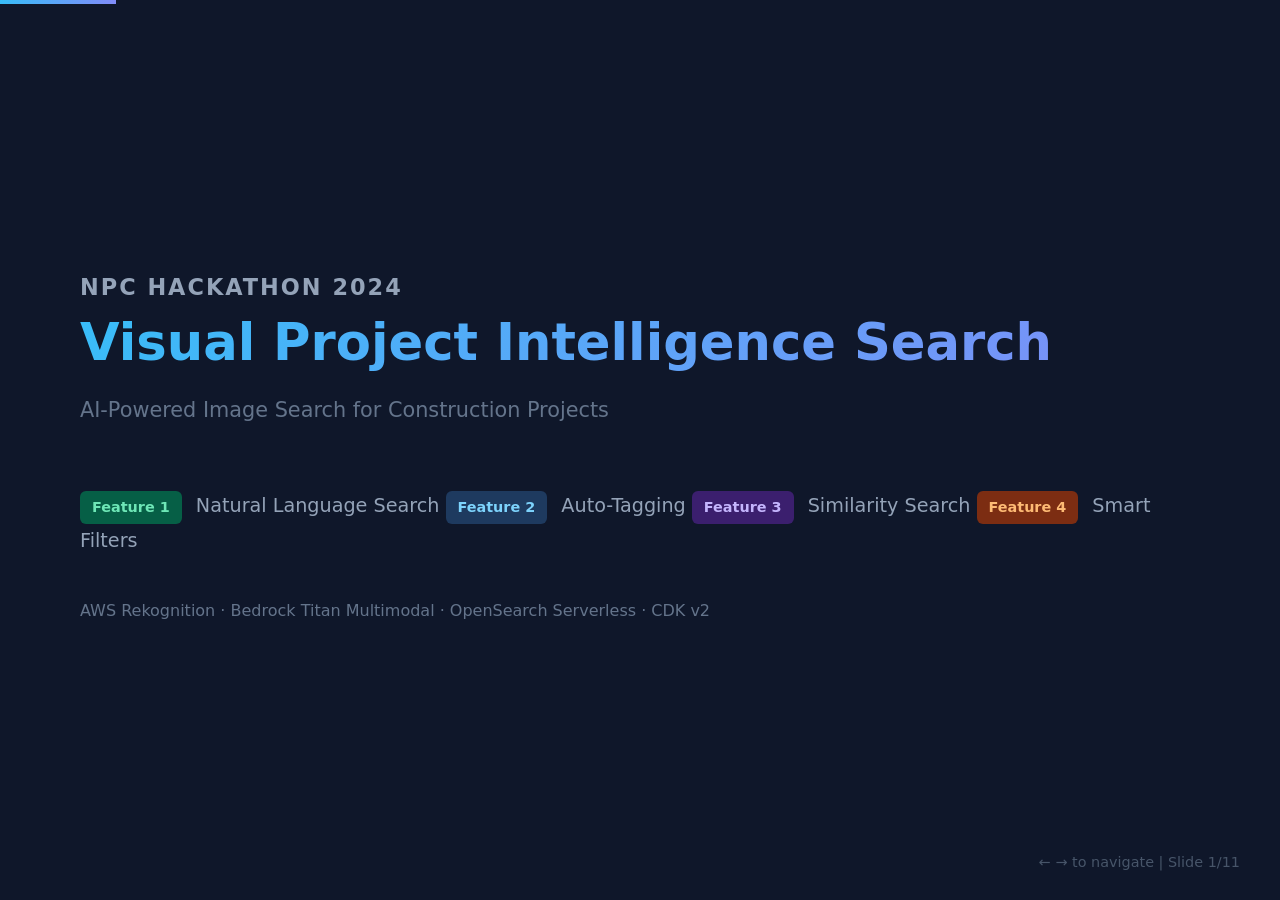
<file: 2 - AI-Assisted Image Search/demo/slides.html>
<!DOCTYPE html>
<html lang="en">
<head>
<meta charset="UTF-8">
<meta name="viewport" content="width=device-width, initial-scale=1.0">
<link rel="icon" href="favicon.ico" type="image/x-icon">
<title>Visual Project Intelligence Search — Full Project Presentation</title>
<style>
* { margin: 0; padding: 0; box-sizing: border-box; }
body { font-family: 'Segoe UI', system-ui, -apple-system, sans-serif; background: #0f172a; color: #f1f5f9; overflow: hidden; }
.slide { display: none; width: 100vw; height: 100vh; padding: 60px 80px; flex-direction: column; justify-content: center; }
.slide.active { display: flex; }
h1 { font-size: 3.2rem; font-weight: 700; margin-bottom: 20px; background: linear-gradient(135deg, #38bdf8, #818cf8); -webkit-background-clip: text; -webkit-text-fill-color: transparent; }
h2 { font-size: 2.4rem; font-weight: 600; margin-bottom: 30px; color: #38bdf8; }
h3 { font-size: 1.4rem; font-weight: 600; margin-bottom: 12px; color: #94a3b8; text-transform: uppercase; letter-spacing: 2px; }
p, li { font-size: 1.4rem; line-height: 1.8; color: #cbd5e1; }
ul { list-style: none; padding-left: 0; }
ul li { padding: 6px 0; padding-left: 30px; position: relative; }
ul li::before { content: "→"; position: absolute; left: 0; color: #38bdf8; }
.highlight { color: #fbbf24; font-weight: 600; }
.accent { color: #38bdf8; }
.green { color: #34d399; }
.code-block { background: #1e293b; border: 1px solid #334155; border-radius: 12px; padding: 20px 28px; margin: 16px 0; font-family: 'Cascadia Code', 'Fira Code', monospace; font-size: 1.1rem; color: #a5f3fc; line-height: 1.6; }
table { width: 100%; border-collapse: collapse; margin: 16px 0; }
th { background: #1e293b; color: #38bdf8; padding: 12px 18px; text-align: left; font-size: 1rem; border-bottom: 2px solid #334155; }
td { padding: 10px 18px; border-bottom: 1px solid #1e293b; font-size: 1.05rem; color: #cbd5e1; }
tr:hover td { background: #1e293b; }
.badge { display: inline-block; background: #065f46; color: #6ee7b7; padding: 4px 12px; border-radius: 6px; font-size: 0.9rem; font-weight: 600; margin-right: 8px; }
.badge-blue { background: #1e3a5f; color: #7dd3fc; }
.badge-purple { background: #3b1f6e; color: #c4b5fd; }
.badge-orange { background: #7c2d12; color: #fdba74; }
.grid-2 { display: grid; grid-template-columns: 1fr 1fr; gap: 30px; align-items: start; }
.grid-3 { display: grid; grid-template-columns: 1fr 1fr 1fr; gap: 24px; align-items: start; }
.card { background: #1e293b; border: 1px solid #334155; border-radius: 12px; padding: 24px; }
.card h3 { color: #38bdf8; margin-bottom: 12px; text-transform: none; letter-spacing: 0; }
.subtitle { font-size: 1.3rem; color: #64748b; margin-bottom: 40px; }
.big-number { font-size: 3rem; font-weight: 700; color: #34d399; }
.nav { position: fixed; bottom: 30px; right: 40px; font-size: 0.9rem; color: #475569; }
.progress { position: fixed; top: 0; left: 0; height: 4px; background: linear-gradient(90deg, #38bdf8, #818cf8); transition: width 0.3s; }
.quote { border-left: 4px solid #38bdf8; padding-left: 24px; font-style: italic; font-size: 1.5rem; color: #94a3b8; margin: 24px 0; }
.flow-arrow { color: #38bdf8; font-size: 2rem; margin: 0 16px; }
.flow-box { display: inline-block; background: #1e293b; border: 1px solid #334155; border-radius: 8px; padding: 12px 20px; font-size: 1.1rem; }
.center { text-align: center; }
.mt { margin-top: 20px; }
.small { font-size: 1rem; color: #64748b; }
</style>
</head>
<body>

<div class="progress" id="progress"></div>

<!-- ═══════════════════════════════════════════════════════════════ -->
<!-- SLIDE 1: Title -->
<!-- ═══════════════════════════════════════════════════════════════ -->
<div class="slide active">
  <h3>NPC Hackathon 2024</h3>
  <h1>Visual Project Intelligence Search</h1>
  <p class="subtitle">AI-Powered Image Search for Construction Projects</p>
  <br>
  <p style="font-size: 1.2rem; color: #94a3b8;">
    <span class="badge">Feature 1</span> Natural Language Search
    <span class="badge-blue badge">Feature 2</span> Auto-Tagging
    <span class="badge-purple badge">Feature 3</span> Similarity Search
    <span class="badge-orange badge">Feature 4</span> Smart Filters
  </p>
  <br><br>
  <p class="small">AWS Rekognition · Bedrock Titan Multimodal · OpenSearch Serverless · CDK v2</p>
</div>

<!-- ═══════════════════════════════════════════════════════════════ -->
<!-- SLIDE 2: Problem -->
<!-- ═══════════════════════════════════════════════════════════════ -->
<div class="slide">
  <h2>The Problem</h2>
  <ul>
    <li>Construction teams capture <span class="highlight">thousands of site photos</span> per project</li>
    <li>Photos stored with generic filenames: <code>site-photo-01.jpg</code>, <code>IMG_4521.jpg</code></li>
    <li>No way to search by <span class="highlight">what's in the image</span></li>
    <li>Finding the right photo: <span class="highlight">15–30 minutes</span> of manual browsing</li>
    <li>Photos rarely reused across projects — knowledge is lost</li>
  </ul>
  <div class="quote">"I know we photographed that crack on Pier P-3 last month… but where is it?"</div>
  <p class="small mt">16 sample photos across 6 projects — Harbor Bridge, Downtown Tower, Medical Pavilion, Waterfront Dev, Lincoln High, Airport Terminal</p>
</div>

<!-- ═══════════════════════════════════════════════════════════════ -->
<!-- SLIDE 3: Solution Overview -->
<!-- ═══════════════════════════════════════════════════════════════ -->
<div class="slide">
  <h2>Our Solution</h2>
  <p style="margin-bottom: 24px;">An AI system that <span class="highlight">sees</span> what's in your photos and lets you search with plain English.</p>
  <div class="grid-2">
    <div>
      <h3 style="color: #34d399;">Key Features</h3>
      <ul>
        <li><span class="accent">Natural Language Search</span> — describe what you need</li>
        <li><span class="accent">Automatic Image Tagging</span> — AI labels every photo</li>
        <li><span class="accent">Similarity Search</span> — "find more like this"</li>
        <li><span class="accent">Project Context</span> — linked to metadata</li>
        <li><span class="accent">Smart Filters</span> — by project, date, location</li>
      </ul>
    </div>
    <div>
      <div class="code-block">
        User: "steel beam damage"<br><br>
        System: Returns 3 ranked photos<br>
        → site-photo-02.jpg (score: 0.98)<br>
        → site-photo-11.jpg (score: 0.91)<br>
        → site-photo-15.jpg (score: 0.84)
      </div>
    </div>
  </div>
</div>

<!-- ═══════════════════════════════════════════════════════════════ -->
<!-- SLIDE 4: How It Works -->
<!-- ═══════════════════════════════════════════════════════════════ -->
<div class="slide">
  <h2>How It Works</h2>
  <br>
  <div class="center">
    <span class="flow-box">📷 Site Photo</span>
    <span class="flow-arrow">→</span>
    <span class="flow-box">🤖 Rekognition<br><span class="small">labels + tags</span></span>
    <span class="flow-arrow">→</span>
    <span class="flow-box">🧠 Bedrock Titan<br><span class="small">1536-dim embedding</span></span>
    <span class="flow-arrow">→</span>
    <span class="flow-box">🔍 OpenSearch<br><span class="small">vector index</span></span>
  </div>
  <br><br>
  <div class="center">
    <span class="flow-box">💬 "concrete crack"</span>
    <span class="flow-arrow">→</span>
    <span class="flow-box">🧠 Bedrock Titan<br><span class="small">query embedding</span></span>
    <span class="flow-arrow">→</span>
    <span class="flow-box">🔍 Cosine Similarity<br><span class="small">kNN search</span></span>
    <span class="flow-arrow">→</span>
    <span class="flow-box">📷 Ranked Results</span>
  </div>
  <br><br>
  <p class="center small">Cosine similarity on 1536-dim vectors · FAISS HNSW algorithm · Sub-second response</p>
</div>

<!-- ═══════════════════════════════════════════════════════════════ -->
<!-- SLIDE 5: Architecture -->
<!-- ═══════════════════════════════════════════════════════════════ -->
<div class="slide">
  <h2>System Architecture</h2>
  <div style="display: flex; gap: 40px; align-items: flex-start;">
    <!-- Diagram -->
    <div style="flex: 1.4;">
      <div style="display: flex; flex-direction: column; align-items: center; gap: 0;">
        <!-- Row 1: Frontend -->
        <div style="background: #1e3a5f; border: 2px solid #38bdf8; border-radius: 10px; padding: 14px 40px; text-align: center; width: 420px;">
          <div style="font-size: 1.1rem; font-weight: 600; color: #7dd3fc;">Frontend / UI</div>
          <div style="font-size: 0.85rem; color: #94a3b8;">Search bar · Image grid · Filters</div>
        </div>
        <div style="color: #475569; font-size: 1.5rem; line-height: 1.2;">│<br>▼</div>
        <!-- Row 2: Search API -->
        <div style="background: #1e3a5f; border: 2px solid #38bdf8; border-radius: 10px; padding: 14px 40px; text-align: center; width: 420px;">
          <div style="font-size: 1.1rem; font-weight: 600; color: #7dd3fc;">Search API <span style="color:#94a3b8;">(Dev 5)</span></div>
          <div style="font-size: 0.85rem; color: #94a3b8;">REST endpoint · Query routing</div>
        </div>
        <div style="color: #475569; font-size: 1.5rem; line-height: 1.2;">│<br>▼</div>
        <!-- Row 3: Two boxes side by side -->
        <div style="display: flex; gap: 24px; align-items: stretch;">
          <div style="background: #3b1f6e; border: 2px solid #a78bfa; border-radius: 10px; padding: 14px 20px; text-align: center; width: 195px;">
            <div style="font-size: 1rem; font-weight: 600; color: #c4b5fd;">🧠 Bedrock Titan</div>
            <div style="font-size: 0.8rem; color: #a78bfa;">(Dev 3)</div>
            <div style="font-size: 0.75rem; color: #94a3b8; margin-top: 4px;">Embeddings<br>1536-dim vectors</div>
          </div>
          <div style="background: #065f46; border: 2px solid #34d399; border-radius: 10px; padding: 14px 20px; text-align: center; width: 195px;">
            <div style="font-size: 1rem; font-weight: 600; color: #6ee7b7;">🔍 OpenSearch</div>
            <div style="font-size: 0.8rem; color: #34d399;">(P4 — Us)</div>
            <div style="font-size: 0.75rem; color: #94a3b8; margin-top: 4px;">Vector Store<br>kNN cosine search</div>
          </div>
        </div>
        <!-- Arrow between them -->
        <div style="font-size: 0.85rem; color: #94a3b8; margin-top: 8px;">← embeddings flow into index →</div>
        <!-- Row 4: Rekognition -->
        <div style="margin-top: 12px; background: #7c2d12; border: 2px solid #fdba74; border-radius: 10px; padding: 12px 30px; text-align: center; width: 300px;">
          <div style="font-size: 1rem; font-weight: 600; color: #fdba74;">👁️ AWS Rekognition</div>
          <div style="font-size: 0.75rem; color: #94a3b8;">Object labels · Scene detection · Auto-tagging</div>
        </div>
      </div>
    </div>
    <!-- Right side: tables -->
    <div style="flex: 1;">
      <h3 style="color: #34d399; text-transform: none; margin-top: 0;">Tech Stack</h3>
      <table style="font-size: 0.95rem;">
        <tr><th>Layer</th><th>Technology</th></tr>
        <tr><td>Computer Vision</td><td>AWS Rekognition</td></tr>
        <tr><td>Embeddings</td><td>Bedrock Titan Multimodal</td></tr>
        <tr><td>Vector Store</td><td>OpenSearch Serverless</td></tr>
        <tr><td>Infrastructure</td><td>AWS CDK v2 (Python)</td></tr>
        <tr><td>Auth</td><td>IAM + SigV4</td></tr>
        <tr><td>Region</td><td>us-east-1</td></tr>
      </table>
      <br>
      <h3 style="color: #34d399; text-transform: none;">Index Schema</h3>
      <table style="font-size: 0.95rem;">
        <tr><td><code>image_id</code></td><td>keyword</td></tr>
        <tr><td><code>project_id</code></td><td>keyword</td></tr>
        <tr><td><code>embedding</code></td><td>knn_vector (1536)</td></tr>
        <tr><td><code>tags</code></td><td>keyword[]</td></tr>
        <tr><td><code>date</code></td><td>date</td></tr>
        <tr><td><code>location</code></td><td>keyword</td></tr>
      </table>
    </div>
  </div>
</div>

<!-- ═══════════════════════════════════════════════════════════════ -->
<!-- SLIDE 6: Demo -->
<!-- ═══════════════════════════════════════════════════════════════ -->
<div class="slide">
  <h2>Live Demo</h2>
  <p style="margin-bottom: 24px;">3-minute walkthrough across 6 real construction projects</p>
  <table>
    <tr><th style="width:60px;">#</th><th>Step</th><th>What You'll See</th></tr>
    <tr><td>1</td><td><span class="accent">Ingest</span></td><td>Index site photos → AI generates embeddings + tags automatically</td></tr>
    <tr><td>2</td><td><span class="accent">Search</span></td><td>Type "concrete crack damage" → instant ranked results</td></tr>
    <tr><td>3</td><td><span class="accent">Filter</span></td><td>Same query filtered to Harbor Bridge project only</td></tr>
    <tr><td>4</td><td><span class="accent">Similar</span></td><td>Select a photo → find visually similar images across all projects</td></tr>
  </table>
  <br>
  <div class="code-block center">$ python demo/demo_script.py</div>
  <p class="small mt center">Works offline in simulation mode — or live against real OpenSearch with OPENSEARCH_ENDPOINT set</p>
</div>

<!-- ═══════════════════════════════════════════════════════════════ -->
<!-- SLIDE 7: Sample Data -->
<!-- ═══════════════════════════════════════════════════════════════ -->
<div class="slide">
  <h2>Sample Data — 16 Photos, 6 Projects</h2>
  <div class="grid-2">
    <div>
      <table style="font-size: 0.95rem;">
        <tr><th>Project</th><th>Photos</th></tr>
        <tr><td>PROJ-001 — Harbor Bridge Reconstruction</td><td>4</td></tr>
        <tr><td>PROJ-002 — Downtown Tower Office Complex</td><td>4</td></tr>
        <tr><td>PROJ-004 — Eastside Medical Pavilion</td><td>2</td></tr>
        <tr><td>PROJ-005 — Waterfront Mixed-Use Dev</td><td>2</td></tr>
        <tr><td>PROJ-006 — Lincoln High School Renovation</td><td>2</td></tr>
        <tr><td>PROJ-007 — Airport Terminal C Expansion</td><td>1</td></tr>
        <tr><td>PROJ-008 — Cedar Hills Water Treatment</td><td>1</td></tr>
      </table>
    </div>
    <div>
      <h3 style="text-transform: none; color: #34d399;">Metadata per Photo</h3>
      <div class="code-block" style="font-size: 0.9rem;">
{<br>
&nbsp;&nbsp;"filename": "site-photo-01.jpg",<br>
&nbsp;&nbsp;"project_id": "PROJ-001",<br>
&nbsp;&nbsp;"project_name": "Harbor Bridge",<br>
&nbsp;&nbsp;"date_taken": "2024-04-15",<br>
&nbsp;&nbsp;"taken_by": "John Smith",<br>
&nbsp;&nbsp;"location": "Pier P-3, East Side",<br>
&nbsp;&nbsp;"ai_description": null,  ← filled by AI<br>
&nbsp;&nbsp;"ai_labels": []  ← filled by Rekognition<br>
}
      </div>
    </div>
  </div>
</div>

<!-- ═══════════════════════════════════════════════════════════════ -->
<!-- SLIDE 8: What We Built -->
<!-- ═══════════════════════════════════════════════════════════════ -->
<div class="slide">
  <h2>What We Built</h2>
  <div class="grid-3">
    <div class="card">
      <h3><span class="green">✓</span> Infrastructure (CDK)</h3>
      <p style="font-size: 1rem;">OpenSearch Serverless collection<br>Encryption + network + access policies<br>One-command: <code>cdk deploy</code></p>
    </div>
    <div class="card">
      <h3><span class="green">✓</span> Vector Store Client</h3>
      <p style="font-size: 1rem;"><code>index_image()</code><br><code>search_by_embedding()</code><br><code>delete_image()</code><br>SigV4 auth, dimension validation</p>
    </div>
    <div class="card">
      <h3><span class="green">✓</span> Index Schema</h3>
      <p style="font-size: 1rem;">6 fields optimized for kNN<br>1536-dim cosine similarity<br>FAISS HNSW engine<br>Idempotent creation script</p>
    </div>
    <div class="card">
      <h3><span class="green">✓</span> AI Tagging Pipeline</h3>
      <p style="font-size: 1rem;">Rekognition for object labels<br>Bedrock Titan for embeddings<br>Auto-tag on ingest</p>
    </div>
    <div class="card">
      <h3><span class="green">✓</span> Search + Filters</h3>
      <p style="font-size: 1rem;">Natural language queries<br>Project/date/location filters<br>Similarity search (image→image)</p>
    </div>
    <div class="card">
      <h3><span class="green">✓</span> Test Suite</h3>
      <p style="font-size: 1rem;">30 tests passing<br>Unit + Property-Based (Hypothesis)<br>CDK snapshot assertions</p>
    </div>
  </div>
</div>

<!-- ═══════════════════════════════════════════════════════════════ -->
<!-- SLIDE 9: KPIs -->
<!-- ═══════════════════════════════════════════════════════════════ -->
<div class="slide">
  <h2>Impact & KPIs</h2>
  <br>
  <div class="grid-3">
    <div class="card center">
      <div class="big-number">↓ 60%</div>
      <p style="margin-top: 12px; font-size: 1.1rem;">Time to locate images</p>
      <p class="small mt">Natural language vs filename browsing</p>
    </div>
    <div class="card center">
      <div class="big-number">↑ 25%</div>
      <p style="margin-top: 12px; font-size: 1.1rem;">Image reuse across projects</p>
      <p class="small mt">Similarity search surfaces existing photos</p>
    </div>
    <div class="card center">
      <div class="big-number">↑ 40%</div>
      <p style="margin-top: 12px; font-size: 1.1rem;">First-attempt search success</p>
      <p class="small mt">AI understands intent, not just keywords</p>
    </div>
  </div>
  <br>
  <div class="quote">From 15 minutes of scrolling to instant results — across all projects.</div>
</div>

<!-- ═══════════════════════════════════════════════════════════════ -->
<!-- SLIDE 10: Future Features -->
<!-- ═══════════════════════════════════════════════════════════════ -->
<div class="slide">
  <h2>Future Features — Easy Wins</h2>
  <div class="grid-2">
    <div>
      <h3 style="color: #34d399; text-transform: none;">Search Enhancements</h3>
      <ul>
        <li><span class="highlight">Boolean operators</span> — "crack AND bridge NOT pier"</li>
        <li><span class="highlight">Window focus</span> — search within a date/time window</li>
        <li><span class="highlight">File size filtering</span> — find hi-res or lightweight images</li>
        <li><span class="highlight">Saved searches</span> — bookmark frequent queries</li>
        <li><span class="highlight">Search history</span> — quickly re-run past searches</li>
        <li><span class="highlight">Date range picker</span> — "photos from last 30 days"</li>
      </ul>
    </div>
    <div>
      <h3 style="color: #34d399; text-transform: none;">Automation & Workflow</h3>
      <ul>
        <li><span class="highlight">Auto-ingest on upload</span> — new photos indexed instantly</li>
        <li><span class="highlight">Photo annotations</span> — mark up images inline</li>
        <li><span class="highlight">Thumbnail previews</span> — see results at a glance</li>
        <li><span class="highlight">Cross-project insights</span> — "similar issue on Project X"</li>
      </ul>
    </div>
  </div>
</div>

<!-- ═══════════════════════════════════════════════════════════════ -->
<!-- SLIDE 11: Thank You -->
<!-- ═══════════════════════════════════════════════════════════════ -->
<div class="slide">
  <div style="display: flex; flex-direction: column; align-items: center; justify-content: center; height: 100%;">
    <h1 style="font-size: 4rem;">Thank You!</h1>
    <br>
    <p style="font-size: 1.5rem; color: #94a3b8;">Visual Project Intelligence Search</p>
    <br><br>
    <p style="font-size: 1.2rem; color: #64748b;">Questions?</p>
  </div>
</div>

<div class="nav" id="nav">← → to navigate | Slide 1/11</div>

<script>
const slides = document.querySelectorAll('.slide');
let current = 0;

function show(n) {
  slides[current].classList.remove('active');
  current = (n + slides.length) % slides.length;
  slides[current].classList.add('active');
  document.getElementById('nav').textContent = `← → to navigate | Slide ${current + 1}/${slides.length}`;
  document.getElementById('progress').style.width = `${((current + 1) / slides.length) * 100}%`;
}

document.addEventListener('keydown', (e) => {
  if (e.key === 'ArrowRight' || e.key === ' ') { e.preventDefault(); show(current + 1); }
  if (e.key === 'ArrowLeft') { e.preventDefault(); show(current - 1); }
  if (e.key === 'f' || e.key === 'F') document.documentElement.requestFullscreen?.();
  if (e.key === 'Escape' && document.fullscreenElement) document.exitFullscreen();
});

document.addEventListener('click', (e) => {
  if (e.clientX > window.innerWidth / 2) show(current + 1);
  else show(current - 1);
});

show(0);
</script>
</body>
</html>
</file>
